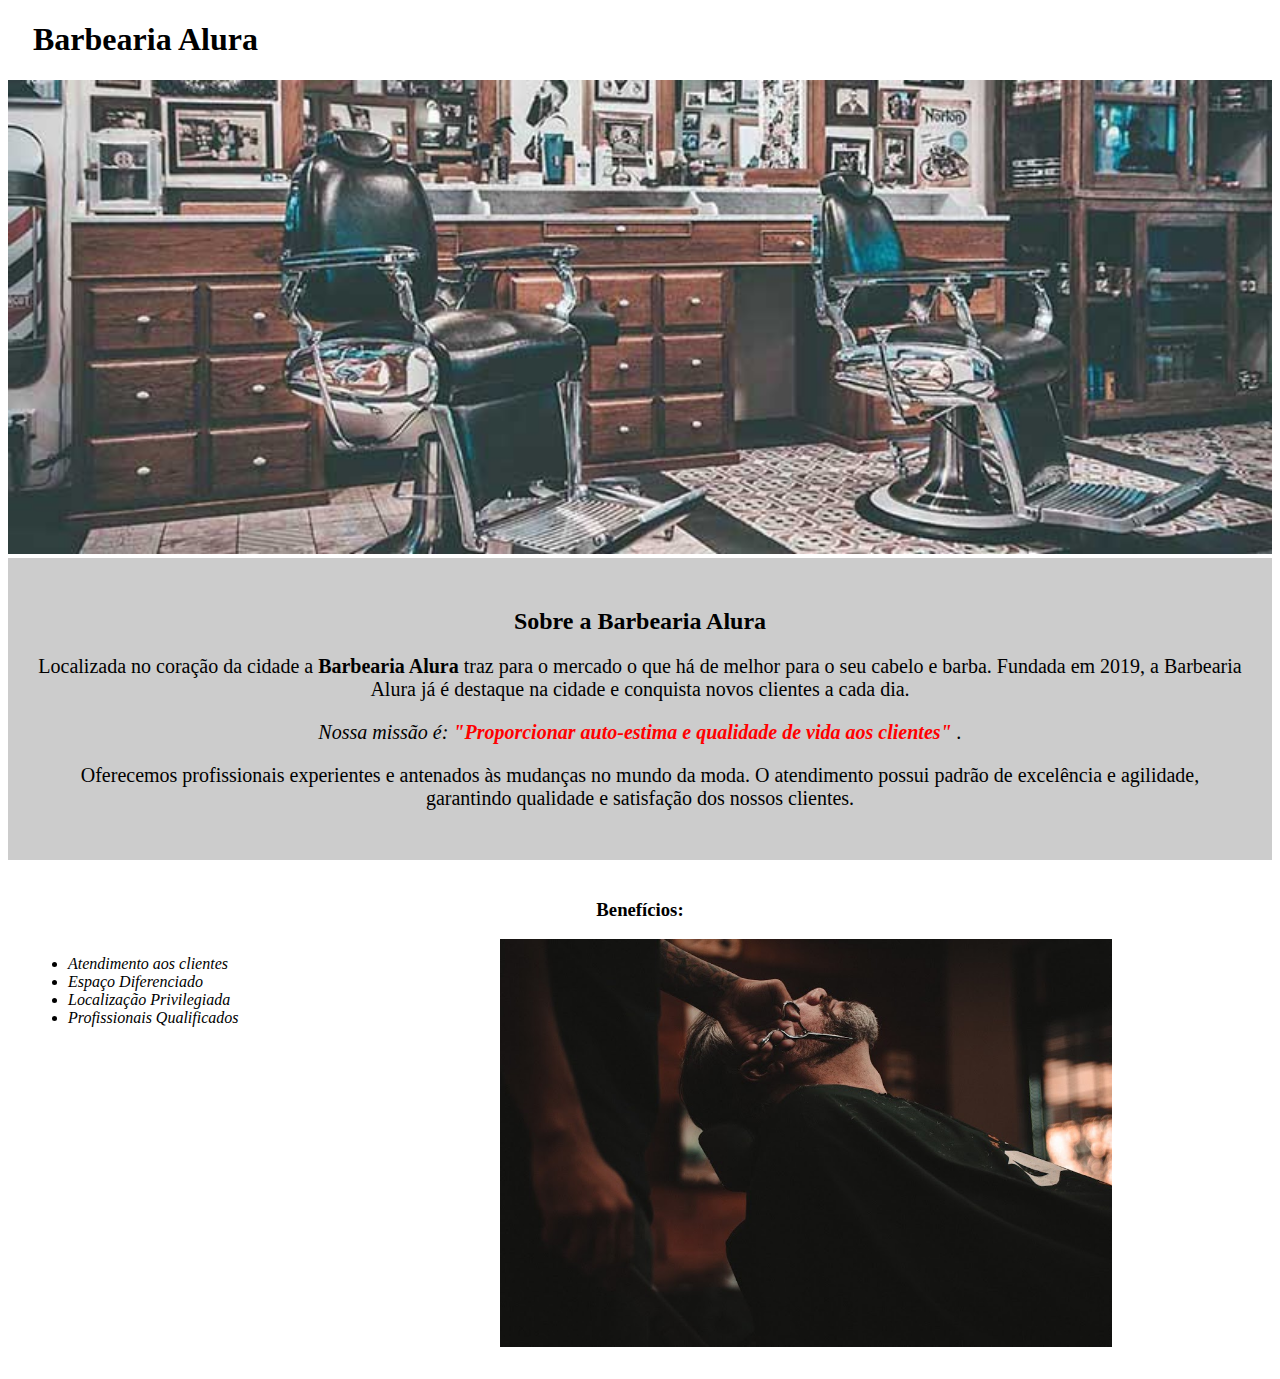
<file: index.html>
<!DOCTYPE html>
<html lang="pt-br">
    <head>
        <meta charset="UTF-8">
        <meta name="viewport" content="width=device-width, initial-scale=1.0">
        <title>Pagina Principal</title>
        
        <link rel="stylesheet" href="style.css">

    </head>
    
    <body>

        <header>
            <h1 class="titulo-principal"> Barbearia Alura </h1>
        </header>
        
        <img class="banner" src="img/banner.jpg" alt="Banner da barbearia">

        <div  class="apresentacao">

            <h2> Sobre a Barbearia Alura </h2>
        
            <p> Localizada no coração da cidade a <strong> Barbearia Alura </strong>  traz para o mercado o que há de melhor para o seu cabelo e barba. Fundada em 2019, a Barbearia Alura já é destaque na cidade e conquista novos clientes a cada dia. </p>
            
            <p> <em> Nossa missão é: <strong> "Proporcionar auto-estima e qualidade de vida aos clientes" </strong> .  </em>  </p>
            
            <p> Oferecemos profissionais experientes e antenados às mudanças no mundo da moda. O atendimento possui padrão de excelência e agilidade, garantindo qualidade e satisfação dos nossos clientes. </p>

        </div>

        <div  class="beneficios">

            <h3> Benefícios: </h3>

            <ul>
                <li class="itens"  > Atendimento aos clientes </li>
                <li class="itens"  > Espaço Diferenciado </li>
                <li class="itens"  > Localização Privilegiada </li>
                <li class="itens"  > Profissionais Qualificados </li>
            </ul>

            <img src="img/beneficios.jpg" alt="Imagem Benefícios" class="imagembeneficios">

        </div> 

    </body>
</html>
</file>
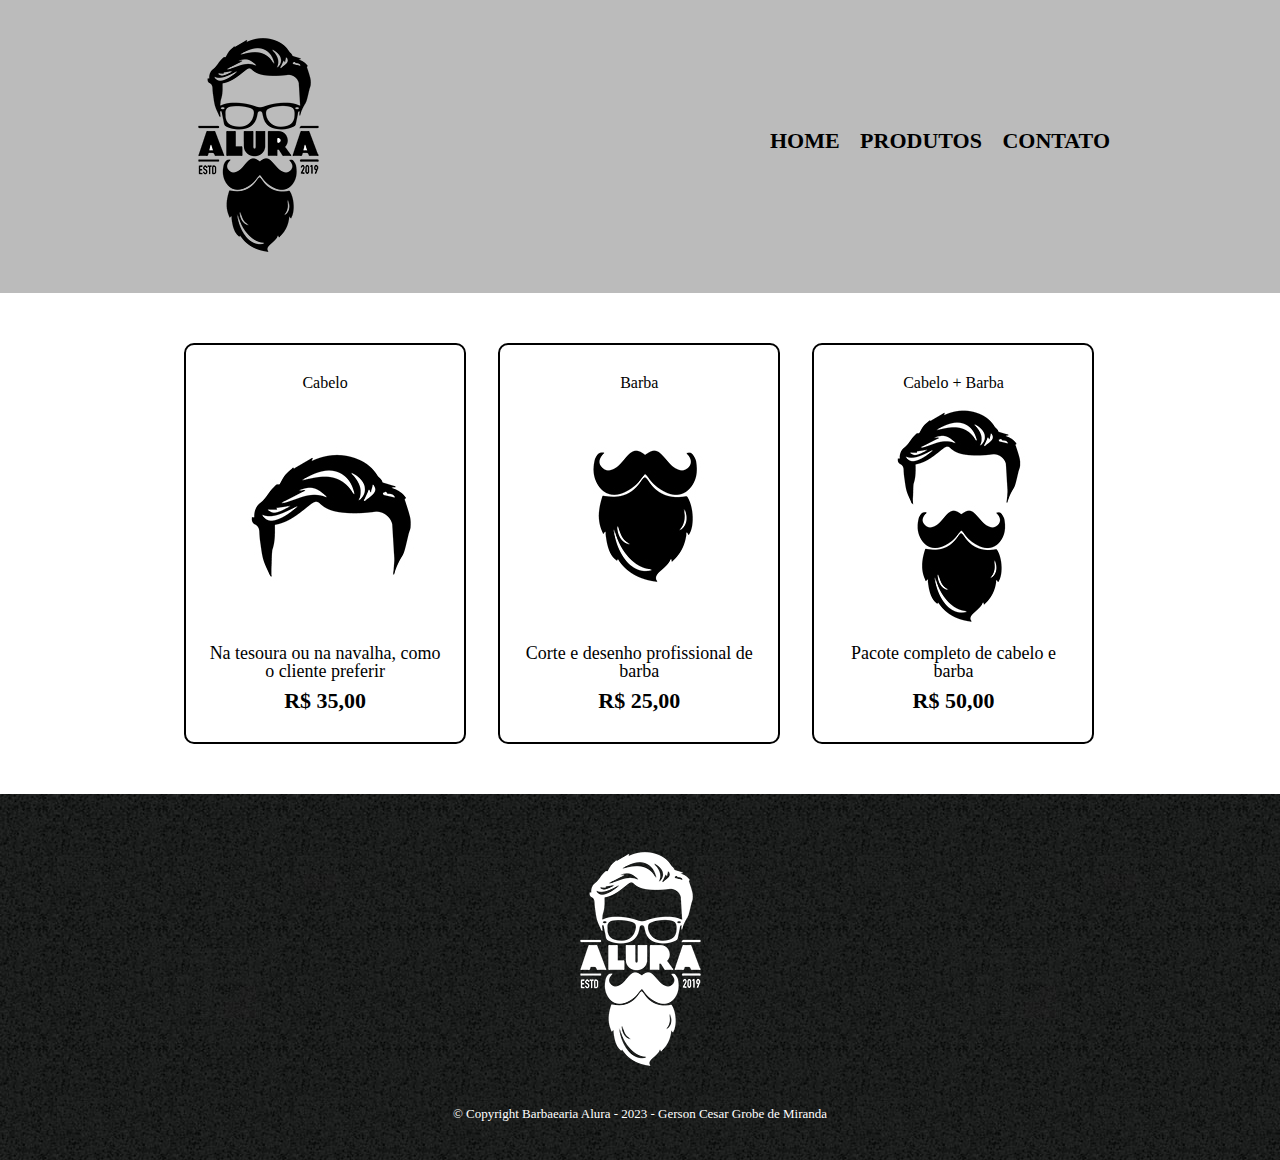
<file: produtos.html>
<!DOCTYPE html>
<html lang="pt-br">
  <head>
      <meta charset="UTF-8">
      <meta name="viewport" content="width=device-width, initial-scale=1.0">
      <title> Produtos - Barbearia Alura </title>
      <link rel="stylesheet" href="reset.css">
      <link rel="stylesheet" href="produtos.css">
  </head>
  <body>
    <header>
      <div class="caixa" >
        <h1>  <img src="img/logo.png" alt="Logotipo"></h1>

        <nav>
          <ul>
            <li>  <a href="index.html"> Home </a>  </li>
            <li>  <a href="produtos.html"> Produtos </a> </li>
            <li>  <a href="contato.html"> Contato </a> </li>
          </ul>
        </nav>
      </div>
    </header>

    <main>
      <ul class="produtos"  >
        <li>
          <h2> Cabelo </h2>
          <img src="img/cabelo.jpg" alt="">
          <p class="produto-descricao"  > Na tesoura ou na navalha, como o cliente preferir </p>
          <p class="produto-preco"> R$ 35,00 </p>
        </li>
        <li>
          <h2> Barba </h2>
          <img src="img/barba.jpg" alt="">
          <p  class="produto-descricao" > Corte e desenho profissional de barba </p>
          <p class="produto-preco"> R$ 25,00 </p>
        </li>
        <li>
          <h2> Cabelo + Barba </h2>
          <img src="img/cabelo+barba.jpg" alt="">
          <p class="produto-descricao" > Pacote completo de cabelo e barba </p>
          <p class="produto-preco"> R$ 50,00 </p>
        </li>
      </ul>
    </main>

    <footer>
      <img src="img/logo-branco.png" alt="">
      <p class="copyright" > &copy; Copyright Barbaearia Alura - 2023 - Gerson Cesar Grobe de Miranda</p>
    </footer>
  </body>
</html>
</file>
<file: style.css>
body {

}

h1 {
    color: #000000;
}

.titulo-principal {
    padding-left: 25px;
}

.banner {
    width: 100%;
}

.apresentacao {
    background: #CCCCCC;
    padding: 30px;
}

h2 {
    text-align: center;
}

p {
    text-align: center;
    font-size: 20px;
}

em strong {
    color: red;
}

.beneficios {
    background: #FFFFFF;
    padding: 20px;
}

h3 {
    text-align: center;
}

ul {
    display: inline-block;
    vertical-align: top;
    width: 20%;
    margin-right: 15%;
}

.itens {
    font-style: italic;
}

.imagembeneficios {
    width: 50%;
}
</file>
<file: produtos.css>
header {
    background: #BBBBBB;
    padding: 20px 0;
}

.caixa {
    position: relative;
    width: 940px;
    margin: 0 auto;
}

nav {
    position: absolute;
    top: 110px;
    right: 0;
}

nav li {
    display: inline;
    margin: 0 0 0 15px;
}

nav a {
    text-transform: uppercase;
    color: #000000;
    font-size: 22px;
    font-weight: bold;
    text-decoration: none;
}

nav a:hover {
    color: #c78c19;
    text-decoration: underline;
}

.produtos {
    width: 940px;
    margin:  0 auto;
    padding: 50px 0;
}

.produtos li {
    display: inline-block;
    text-align: center;
    width: 30%;
    vertical-align: top;
    margin: 0 1.5%;
    padding: 30px 20px;
    box-sizing: border-box;
    border: 2px solid #000000;
    border-radius: 10px;
}

.produtos li:hover {
    border-color: #c78c19;
}

.produtos li:active {
    border-color: #088c19;
}

.produtos li:hover h2 {
    font-size: 34px;
}

.produto-descricao {
    font-size: 18px;
}

.produto-preco {
    font-size: 22px;
    font-weight: bold;
    margin-top: 10px;
}

footer {
    text-align: center;
    background: url("img/bg.jpg");
    padding: 40px 0;
}

.copyright {
    color: #FFFFFF;
    font-size: 13px;
    margin: 20px 0 0;
}
</file>
